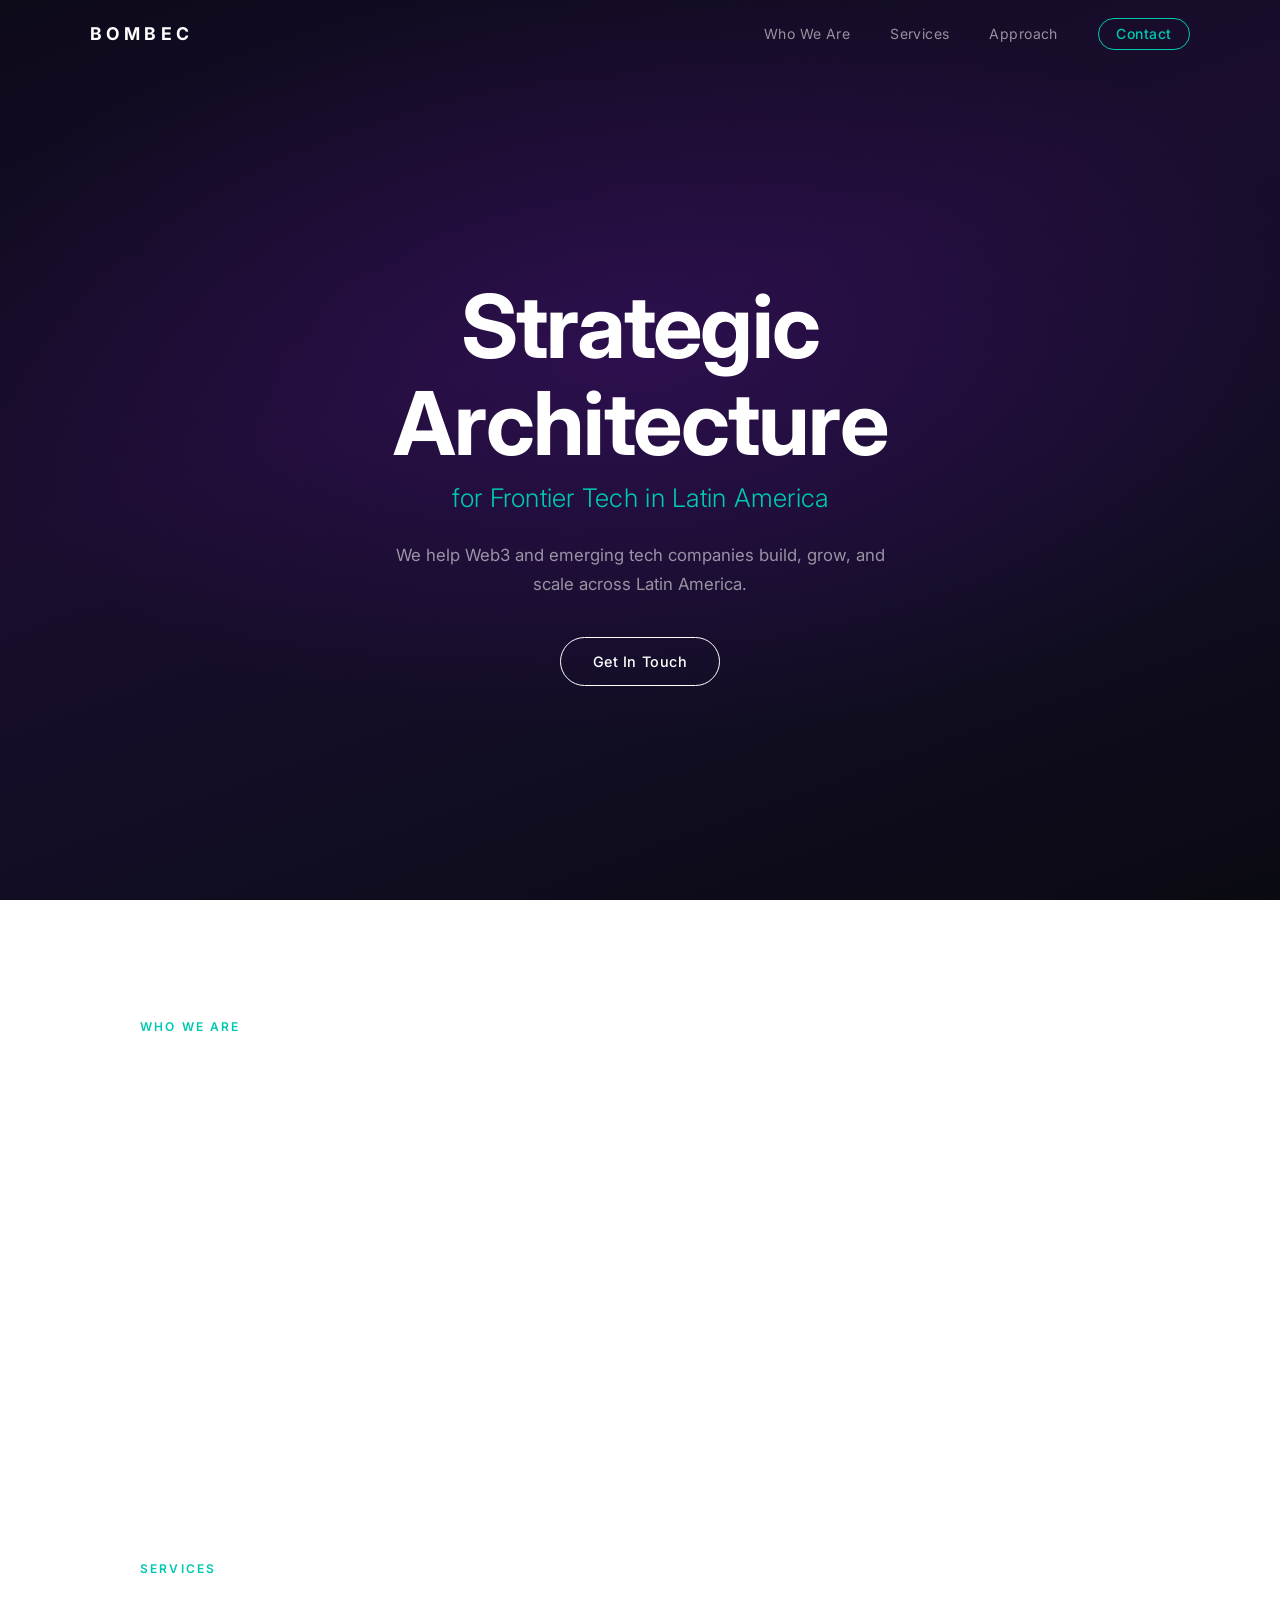
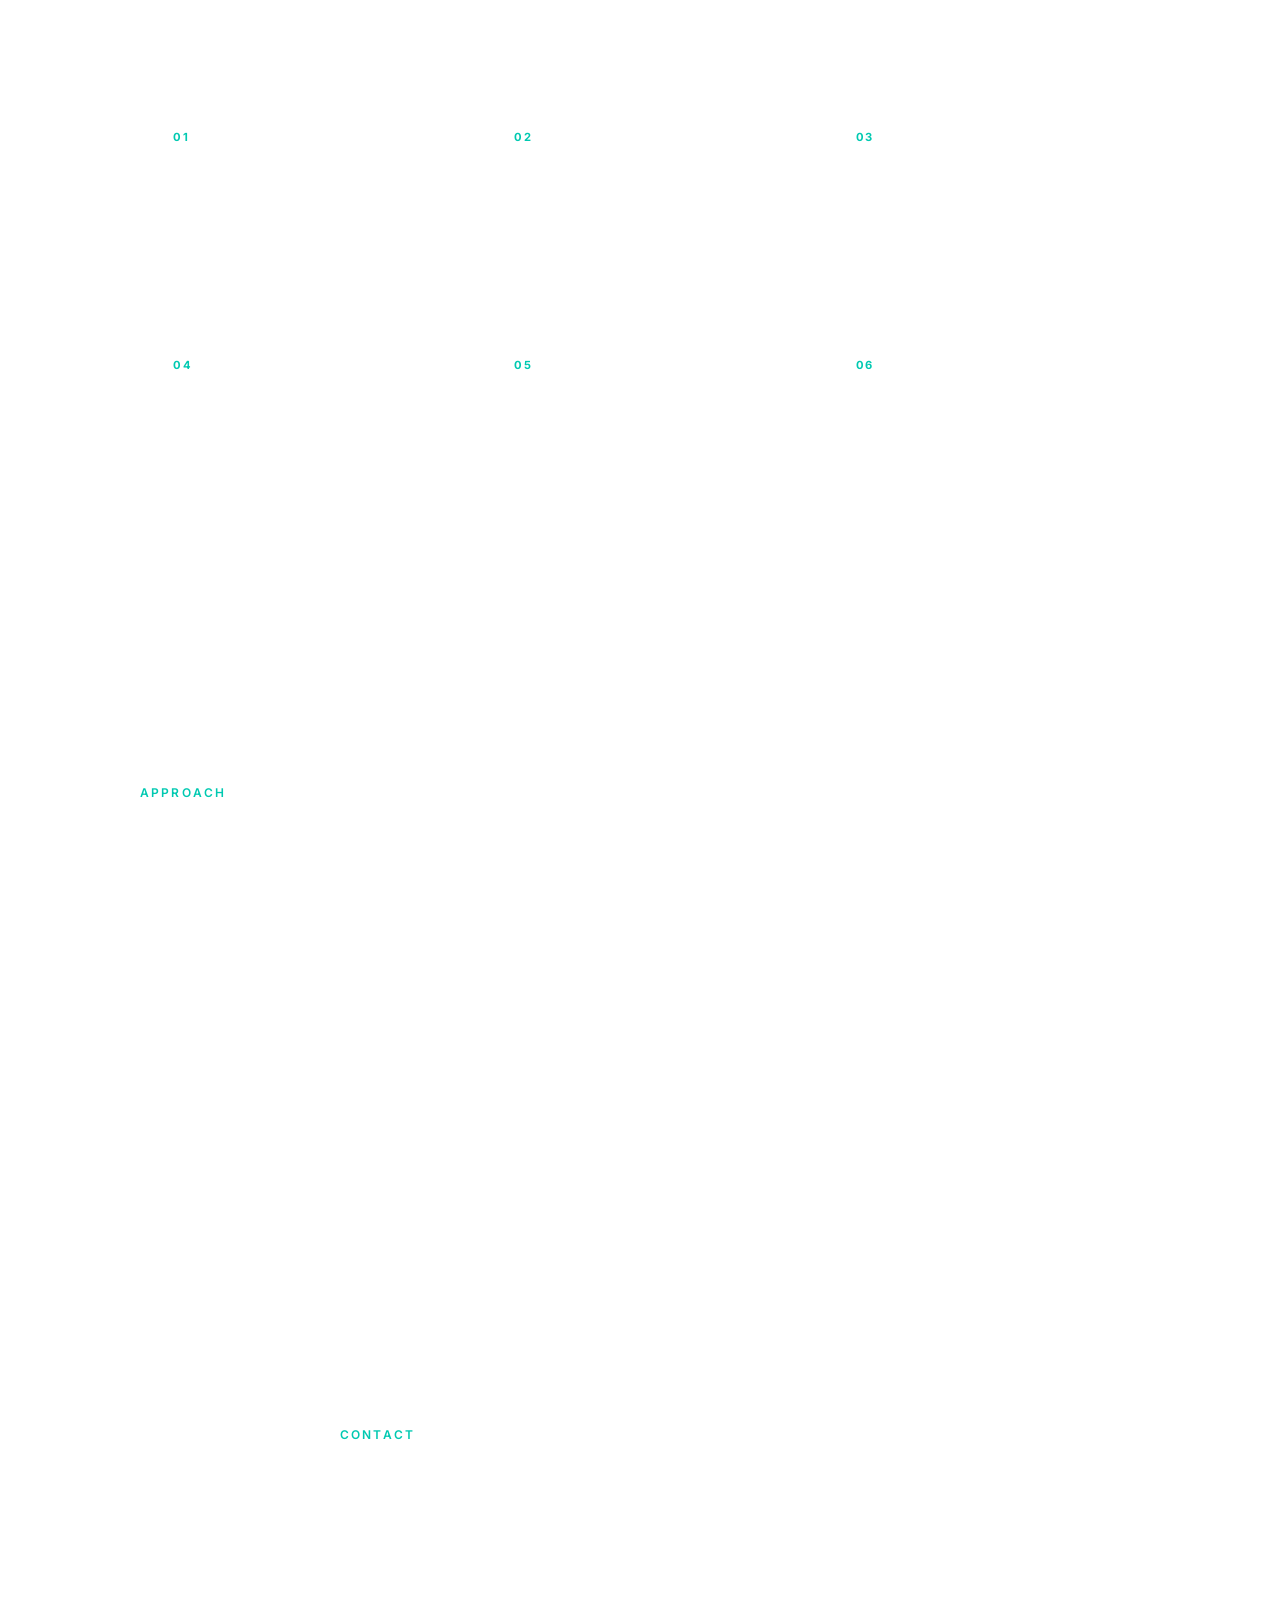
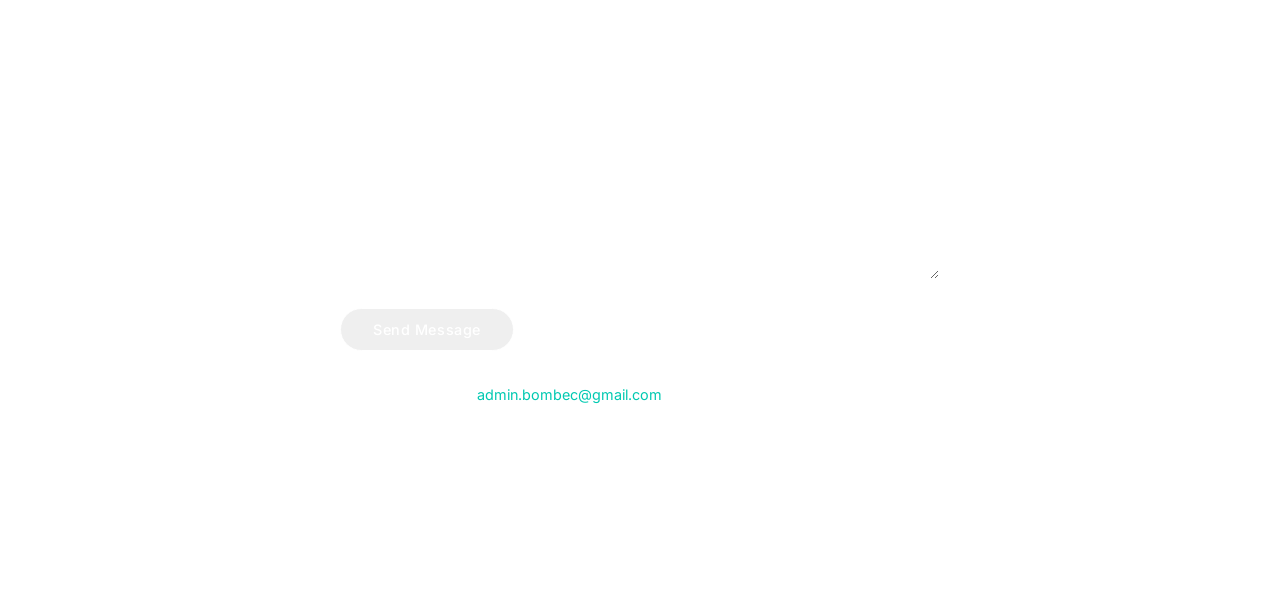
<file: index.html>
<!DOCTYPE html>
<html lang="en">
<head>
  <meta charset="UTF-8" />
  <meta name="viewport" content="width=device-width, initial-scale=1.0" />
  <title>Bombec Consulting</title>
  <link rel="preconnect" href="https://fonts.googleapis.com" />
  <link rel="preconnect" href="https://fonts.gstatic.com" crossorigin />
  <link href="https://fonts.googleapis.com/css2?family=Inter:wght@300;400;500;600;700&display=swap" rel="stylesheet" />
  <link rel="stylesheet" href="styles.css" />
</head>
<body>

  <!-- NAV -->
  <nav id="navbar">
    <div class="nav-inner">
      <a href="#hero" class="nav-logo">BOMBEC</a>
      <button class="nav-toggle" aria-label="Toggle menu">&#9776;</button>
      <ul class="nav-links">
        <li><a href="#who-we-are">Who We Are</a></li>
        <li><a href="#services">Services</a></li>
        <li><a href="#approach">Approach</a></li>
        <li><a href="#contact" class="nav-cta">Contact</a></li>
      </ul>
    </div>
  </nav>

  <!-- HERO -->
  <section id="hero">
    <div class="hero-content">
      <h1>Strategic Architecture</h1>
      <p class="hero-sub">for Frontier Tech in Latin America</p>
      <p class="hero-body">We help Web3 and emerging tech companies build, grow, and scale across Latin America.</p>
      <a href="#contact" class="btn-outline">Get In Touch</a>
    </div>
  </section>

  <!-- WHO WE ARE -->
  <section id="who-we-are">
    <div class="section-inner">
      <span class="section-label">Who We Are</span>
      <h2>A Strategic Advisory Firm Built for the Frontier</h2>
      <p class="section-body">
        Bombec Consulting is a strategic advisory firm specializing in Web3 and frontier technology. We partner with ambitious teams to navigate the complexities of Latin American markets — from regulatory landscapes to ecosystem development — and translate that knowledge into durable growth.
      </p>
      <p class="section-body">
        We specialize in LatAm market entry, ecosystem development, and scaling strategy for companies operating at the edge of what's possible.
      </p>
    </div>
  </section>

  <!-- SERVICES -->
  <section id="services">
    <div class="section-inner">
      <span class="section-label">Services</span>
      <h2>What We Do</h2>
      <div class="services-grid">
        <div class="service-card">
          <span class="service-num">01</span>
          <h3>Market Entry Strategy</h3>
          <p>Tailored roadmaps to enter and establish presence in target LatAm markets.</p>
        </div>
        <div class="service-card">
          <span class="service-num">02</span>
          <h3>Web3 Ecosystem Development</h3>
          <p>Building the community, developer, and partner infrastructure your protocol needs to thrive.</p>
        </div>
        <div class="service-card">
          <span class="service-num">03</span>
          <h3>Go-to-Market Advisory</h3>
          <p>Positioning, launch sequencing, and demand generation strategies for frontier tech products.</p>
        </div>
        <div class="service-card">
          <span class="service-num">04</span>
          <h3>Investor &amp; Ecosystem Relations</h3>
          <p>Connecting you with the investors, foundations, and ecosystem players that move markets.</p>
        </div>
        <div class="service-card">
          <span class="service-num">05</span>
          <h3>Regulatory Navigation</h3>
          <p>Strategic guidance on compliance, licensing, and regulatory engagement across LatAm jurisdictions.</p>
        </div>
        <div class="service-card">
          <span class="service-num">06</span>
          <h3>Strategic Partnerships</h3>
          <p>Identifying and structuring the alliances that accelerate your mission and unlock new markets.</p>
        </div>
      </div>
    </div>
  </section>

  <!-- APPROACH -->
  <section id="approach">
    <div class="section-inner">
      <span class="section-label">Approach</span>
      <h2>How We Work</h2>
      <div class="accordion">

        <div class="accordion-item">
          <button class="accordion-trigger" aria-expanded="false">
            How do you work with early-stage Web3 teams?
            <span class="accordion-icon"></span>
          </button>
          <div class="accordion-panel">
            <p>We meet early-stage teams where they are. Whether you're pre-launch or post-token, we start with a structured discovery to understand your protocol, your goals, and the specific LatAm dynamics relevant to your space. From there, we build a focused engagement — no bloated retainers, no generic playbooks.</p>
          </div>
        </div>

        <div class="accordion-item">
          <button class="accordion-trigger" aria-expanded="false">
            Which LatAm markets do you cover?
            <span class="accordion-icon"></span>
          </button>
          <div class="accordion-panel">
            <p>We cover the full region with depth in the highest-priority markets: Brazil, Mexico, Argentina, Colombia, Chile, and Peru. Our network spans local regulators, investors, founders, and institutional partners across all six.</p>
          </div>
        </div>

        <div class="accordion-item">
          <button class="accordion-trigger" aria-expanded="false">
            How is engagement structured?
            <span class="accordion-icon"></span>
          </button>
          <div class="accordion-panel">
            <p>Engagements are project-based or retainer-based depending on scope. We prefer defined deliverables and clear milestones over open-ended arrangements. Most engagements begin with a 4–6 week strategy sprint, with the option to extend into ongoing advisory.</p>
          </div>
        </div>

        <div class="accordion-item">
          <button class="accordion-trigger" aria-expanded="false">
            What makes Bombec different from a traditional consulting firm?
            <span class="accordion-icon"></span>
          </button>
          <div class="accordion-panel">
            <p>We operate as an embedded strategic partner, not a vendor. Our principals have hands-on experience building in Web3 and emerging markets — we've navigated the same challenges our clients face. That means faster pattern recognition, stronger networks, and advice grounded in execution, not theory.</p>
          </div>
        </div>

      </div>
    </div>
  </section>

  <!-- CONTACT -->
  <section id="contact">
    <div class="section-inner contact-inner">
      <span class="section-label">Contact</span>
      <h2>Let's Talk</h2>
      <p class="section-body">Ready to build your presence in Latin America? Reach out and we'll get back to you within 48 hours.</p>

      <form name="contact" method="POST" action="/thank-you" netlify data-netlify="true" netlify-honeypot="bot-field" class="contact-form">
        <input type="hidden" name="form-name" value="contact" />
        <p hidden><label>Don't fill this out: <input name="bot-field" /></label></p>
        <div class="form-group">
          <label for="email">Email</label>
          <input type="email" id="email" name="email" placeholder="you@example.com" required />
        </div>
        <div class="form-group">
          <label for="message">Message</label>
          <textarea id="message" name="message" rows="5" placeholder="Tell us about your project..." required></textarea>
        </div>
        <button type="submit" class="btn-outline">Send Message</button>
      </form>

      <p class="contact-email">Or email us directly: <a href="mailto:admin.bombec@gmail.com">admin.bombec@gmail.com</a></p>
    </div>
  </section>

  <!-- FOOTER -->
  <footer>
    <p>&copy; 2026 Bombec Consulting LLC &middot; All rights reserved</p>
  </footer>

  <script src="script.js"></script>
</body>
</html>
</file>
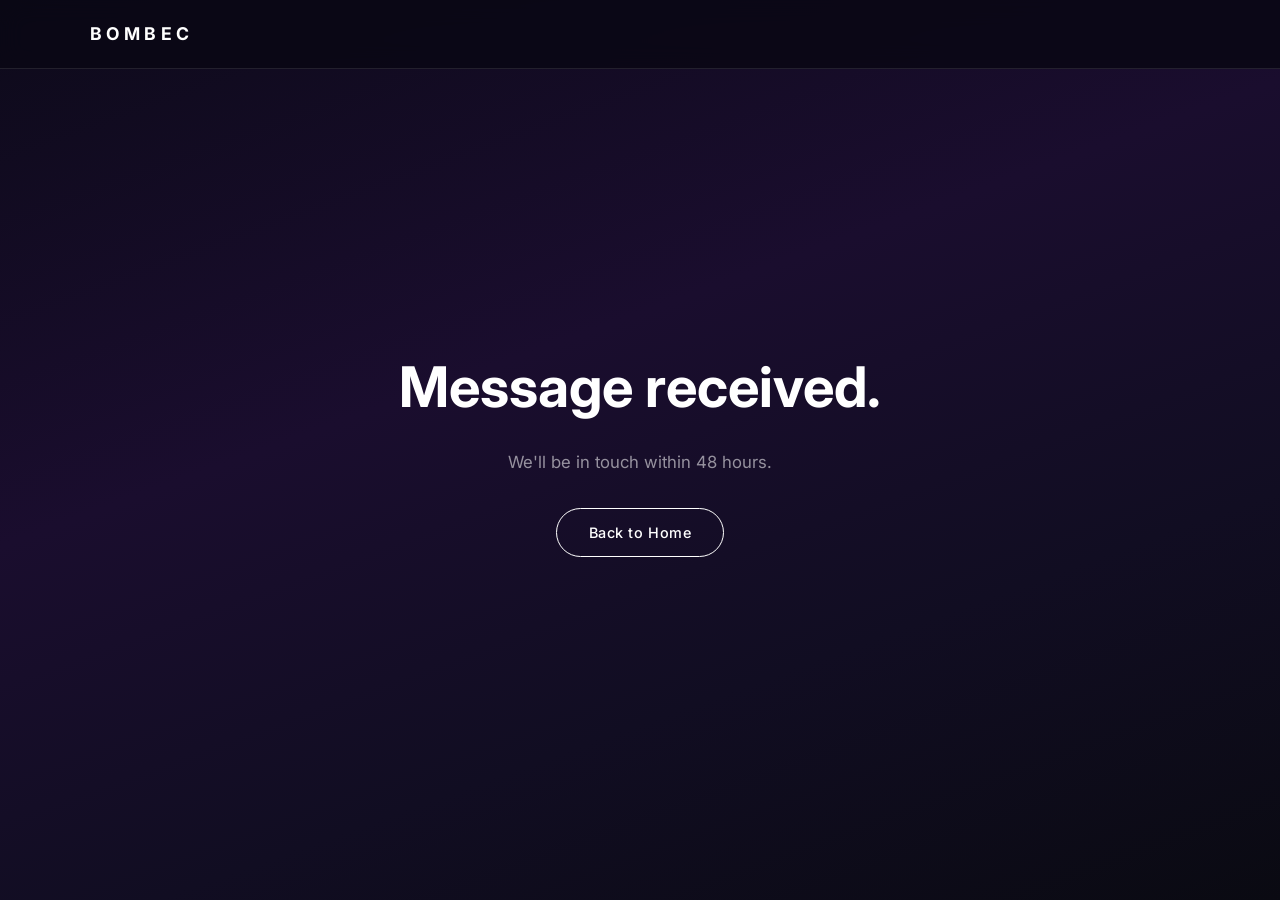
<file: thank-you.html>
<!DOCTYPE html>
<html lang="en">
<head>
  <meta charset="UTF-8" />
  <meta name="viewport" content="width=device-width, initial-scale=1.0" />
  <title>Message Sent — Bombec Consulting</title>
  <link rel="preconnect" href="https://fonts.googleapis.com" />
  <link rel="preconnect" href="https://fonts.gstatic.com" crossorigin />
  <link href="https://fonts.googleapis.com/css2?family=Inter:wght@300;400;500;600;700&display=swap" rel="stylesheet" />
  <link rel="stylesheet" href="styles.css" />
  <style>
    .thankyou-wrap {
      min-height: 100vh;
      display: flex;
      align-items: center;
      justify-content: center;
      text-align: center;
      padding: 2rem;
    }
    .thankyou-wrap h1 { font-size: clamp(2rem, 5vw, 3.5rem); margin-bottom: 1rem; }
    .thankyou-wrap p { color: rgba(255,255,255,0.55); font-size: 1.05rem; margin-bottom: 2rem; }
  </style>
</head>
<body>
  <nav id="navbar" class="scrolled">
    <div class="nav-inner">
      <a href="/" class="nav-logo">BOMBEC</a>
    </div>
  </nav>
  <div class="thankyou-wrap">
    <div>
      <h1>Message received.</h1>
      <p>We'll be in touch within 48 hours.</p>
      <a href="/" class="btn-outline">Back to Home</a>
    </div>
  </div>
</body>
</html>
</file>
<file: styles.css>
/* ===== RESET & BASE ===== */
*, *::before, *::after {
  box-sizing: border-box;
  margin: 0;
  padding: 0;
}

:root {
  --bg-start: #0d0a1a;
  --bg-mid: #110d22;
  --bg-end: #0a0a12;
  --teal: #00C9B1;
  --teal-dim: rgba(0, 201, 177, 0.15);
  --white: #ffffff;
  --muted: rgba(255, 255, 255, 0.55);
  --border: rgba(255, 255, 255, 0.1);
  --font: 'Inter', sans-serif;
}

html {
  scroll-behavior: smooth;
}

body {
  font-family: var(--font);
  background: linear-gradient(160deg, var(--bg-start) 0%, #1a0d2e 40%, var(--bg-mid) 70%, var(--bg-end) 100%);
  background-attachment: fixed;
  color: var(--white);
  min-height: 100vh;
  line-height: 1.6;
  -webkit-font-smoothing: antialiased;
}

a {
  color: inherit;
  text-decoration: none;
}

/* ===== NAV ===== */
#navbar {
  position: fixed;
  top: 0;
  left: 0;
  right: 0;
  z-index: 100;
  padding: 0 2rem;
  transition: background 0.3s, backdrop-filter 0.3s;
}

#navbar.scrolled {
  background: rgba(10, 8, 20, 0.85);
  backdrop-filter: blur(12px);
  border-bottom: 1px solid var(--border);
}

.nav-inner {
  max-width: 1100px;
  margin: 0 auto;
  height: 68px;
  display: flex;
  align-items: center;
  justify-content: space-between;
}

.nav-logo {
  font-size: 1.1rem;
  font-weight: 700;
  letter-spacing: 0.25em;
  color: var(--white);
  transition: color 0.2s;
}

.nav-logo:hover {
  color: var(--teal);
}

.nav-links {
  list-style: none;
  display: flex;
  align-items: center;
  gap: 2.5rem;
}

.nav-links a {
  font-size: 0.875rem;
  font-weight: 400;
  color: var(--muted);
  letter-spacing: 0.03em;
  transition: color 0.2s;
}

.nav-links a:hover {
  color: var(--white);
}

.nav-links .nav-cta {
  color: var(--teal);
  border: 1px solid var(--teal);
  padding: 0.4rem 1.1rem;
  border-radius: 999px;
  font-weight: 500;
  transition: background 0.2s, color 0.2s;
}

.nav-links .nav-cta:hover {
  background: var(--teal);
  color: #000;
}

.nav-toggle {
  display: none;
  background: none;
  border: none;
  color: var(--white);
  font-size: 1.4rem;
  cursor: pointer;
}

/* ===== HERO ===== */
#hero {
  min-height: 100vh;
  display: flex;
  align-items: center;
  justify-content: center;
  text-align: center;
  padding: 8rem 2rem 4rem;
  position: relative;
  overflow: hidden;
}

#hero::before {
  content: '';
  position: absolute;
  inset: 0;
  background: radial-gradient(ellipse 80% 60% at 50% 40%, rgba(80, 20, 140, 0.35) 0%, transparent 70%);
  pointer-events: none;
}

.hero-content {
  max-width: 760px;
  position: relative;
  z-index: 1;
}

.hero-content h1 {
  font-size: clamp(2.8rem, 7vw, 5.5rem);
  font-weight: 700;
  line-height: 1.1;
  letter-spacing: -0.02em;
  margin-bottom: 0.4rem;
}

.hero-sub {
  font-size: clamp(1.1rem, 3vw, 1.6rem);
  font-weight: 300;
  color: var(--teal);
  margin-bottom: 1.4rem;
  letter-spacing: 0.01em;
}

.hero-body {
  font-size: 1.05rem;
  color: var(--muted);
  max-width: 520px;
  margin: 0 auto 2.4rem;
  line-height: 1.7;
}

/* ===== BUTTONS ===== */
.btn-outline {
  display: inline-block;
  padding: 0.75rem 2rem;
  border: 1px solid var(--white);
  border-radius: 999px;
  font-size: 0.9rem;
  font-weight: 500;
  letter-spacing: 0.04em;
  color: var(--white);
  transition: border-color 0.2s, color 0.2s, background 0.2s;
  cursor: pointer;
  font-family: var(--font);
}

.btn-outline:hover {
  border-color: var(--teal);
  color: var(--teal);
}

/* ===== SECTIONS ===== */
section {
  padding: 7rem 2rem;
}

.section-inner {
  max-width: 1000px;
  margin: 0 auto;
}

.section-label {
  display: inline-block;
  font-size: 0.75rem;
  font-weight: 600;
  letter-spacing: 0.18em;
  text-transform: uppercase;
  color: var(--teal);
  margin-bottom: 1rem;
}

section h2 {
  font-size: clamp(1.8rem, 4vw, 2.8rem);
  font-weight: 700;
  letter-spacing: -0.02em;
  line-height: 1.2;
  margin-bottom: 1.5rem;
}

.section-body {
  font-size: 1rem;
  color: var(--muted);
  max-width: 640px;
  line-height: 1.75;
  margin-bottom: 1rem;
}

/* ===== WHO WE ARE ===== */
#who-we-are {
  border-top: 1px solid var(--border);
}

/* ===== SERVICES ===== */
#services {
  border-top: 1px solid var(--border);
  background: rgba(255, 255, 255, 0.02);
}

.services-grid {
  display: grid;
  grid-template-columns: repeat(auto-fit, minmax(280px, 1fr));
  gap: 1.5rem;
  margin-top: 3rem;
}

.service-card {
  background: rgba(255, 255, 255, 0.04);
  border: 1px solid var(--border);
  border-radius: 12px;
  padding: 2rem;
  transition: border-color 0.25s, background 0.25s;
}

.service-card:hover {
  border-color: rgba(0, 201, 177, 0.4);
  background: var(--teal-dim);
}

.service-num {
  display: block;
  font-size: 0.7rem;
  font-weight: 700;
  letter-spacing: 0.15em;
  color: var(--teal);
  margin-bottom: 0.75rem;
}

.service-card h3 {
  font-size: 1.05rem;
  font-weight: 600;
  margin-bottom: 0.6rem;
}

.service-card p {
  font-size: 0.9rem;
  color: var(--muted);
  line-height: 1.65;
}

/* ===== APPROACH / ACCORDION ===== */
#approach {
  border-top: 1px solid var(--border);
}

.accordion {
  margin-top: 3rem;
  display: flex;
  flex-direction: column;
  gap: 0;
}

.accordion-item {
  border-bottom: 1px solid var(--border);
}

.accordion-trigger {
  width: 100%;
  background: none;
  border: none;
  color: var(--white);
  font-family: var(--font);
  font-size: 1rem;
  font-weight: 500;
  text-align: left;
  padding: 1.5rem 0;
  cursor: pointer;
  display: flex;
  align-items: center;
  justify-content: space-between;
  gap: 1rem;
  transition: color 0.2s;
}

.accordion-trigger:hover {
  color: var(--teal);
}

.accordion-icon {
  flex-shrink: 0;
  width: 20px;
  height: 20px;
  position: relative;
  transition: transform 0.3s;
}

.accordion-icon::before,
.accordion-icon::after {
  content: '';
  position: absolute;
  background: currentColor;
  border-radius: 2px;
}

.accordion-icon::before {
  width: 12px;
  height: 1.5px;
  top: 50%;
  left: 50%;
  transform: translate(-50%, -50%);
}

.accordion-icon::after {
  width: 1.5px;
  height: 12px;
  top: 50%;
  left: 50%;
  transform: translate(-50%, -50%);
  transition: transform 0.3s, opacity 0.3s;
}

.accordion-trigger[aria-expanded="true"] .accordion-icon::after {
  transform: translate(-50%, -50%) rotate(90deg);
  opacity: 0;
}

.accordion-panel {
  overflow: hidden;
  max-height: 0;
  transition: max-height 0.35s ease;
}

.accordion-panel p {
  color: var(--muted);
  font-size: 0.95rem;
  line-height: 1.75;
  padding-bottom: 1.5rem;
  max-width: 680px;
}

/* ===== CONTACT ===== */
#contact {
  border-top: 1px solid var(--border);
}

.contact-inner {
  max-width: 600px;
}

.contact-form {
  margin-top: 2.5rem;
  display: flex;
  flex-direction: column;
  gap: 1.25rem;
}

.form-group {
  display: flex;
  flex-direction: column;
  gap: 0.4rem;
}

.form-group label {
  font-size: 0.8rem;
  font-weight: 500;
  letter-spacing: 0.06em;
  text-transform: uppercase;
  color: var(--muted);
}

.form-group input,
.form-group textarea {
  background: rgba(255, 255, 255, 0.05);
  border: 1px solid var(--border);
  border-radius: 8px;
  padding: 0.85rem 1rem;
  color: var(--white);
  font-family: var(--font);
  font-size: 0.95rem;
  outline: none;
  transition: border-color 0.2s, background 0.2s;
  resize: vertical;
}

.form-group input::placeholder,
.form-group textarea::placeholder {
  color: rgba(255, 255, 255, 0.25);
}

.form-group input:focus,
.form-group textarea:focus {
  border-color: var(--teal);
  background: rgba(0, 201, 177, 0.05);
}

.contact-form .btn-outline {
  align-self: flex-start;
  margin-top: 0.5rem;
}

.contact-email {
  margin-top: 2rem;
  font-size: 0.9rem;
  color: var(--muted);
}

.contact-email a {
  color: var(--teal);
  transition: opacity 0.2s;
}

.contact-email a:hover {
  opacity: 0.75;
}

/* ===== FOOTER ===== */
footer {
  border-top: 1px solid var(--border);
  padding: 2rem;
  text-align: center;
  font-size: 0.8rem;
  color: rgba(255, 255, 255, 0.3);
  letter-spacing: 0.04em;
}

/* ===== MOBILE ===== */
@media (max-width: 700px) {
  .nav-links {
    display: none;
    flex-direction: column;
    position: absolute;
    top: 68px;
    left: 0;
    right: 0;
    background: rgba(10, 8, 20, 0.96);
    backdrop-filter: blur(16px);
    padding: 1.5rem 2rem 2rem;
    gap: 1.25rem;
    border-bottom: 1px solid var(--border);
  }

  .nav-links.open {
    display: flex;
  }

  .nav-toggle {
    display: block;
  }

  section {
    padding: 5rem 1.25rem;
  }

  .services-grid {
    grid-template-columns: 1fr;
  }
}
</file>
